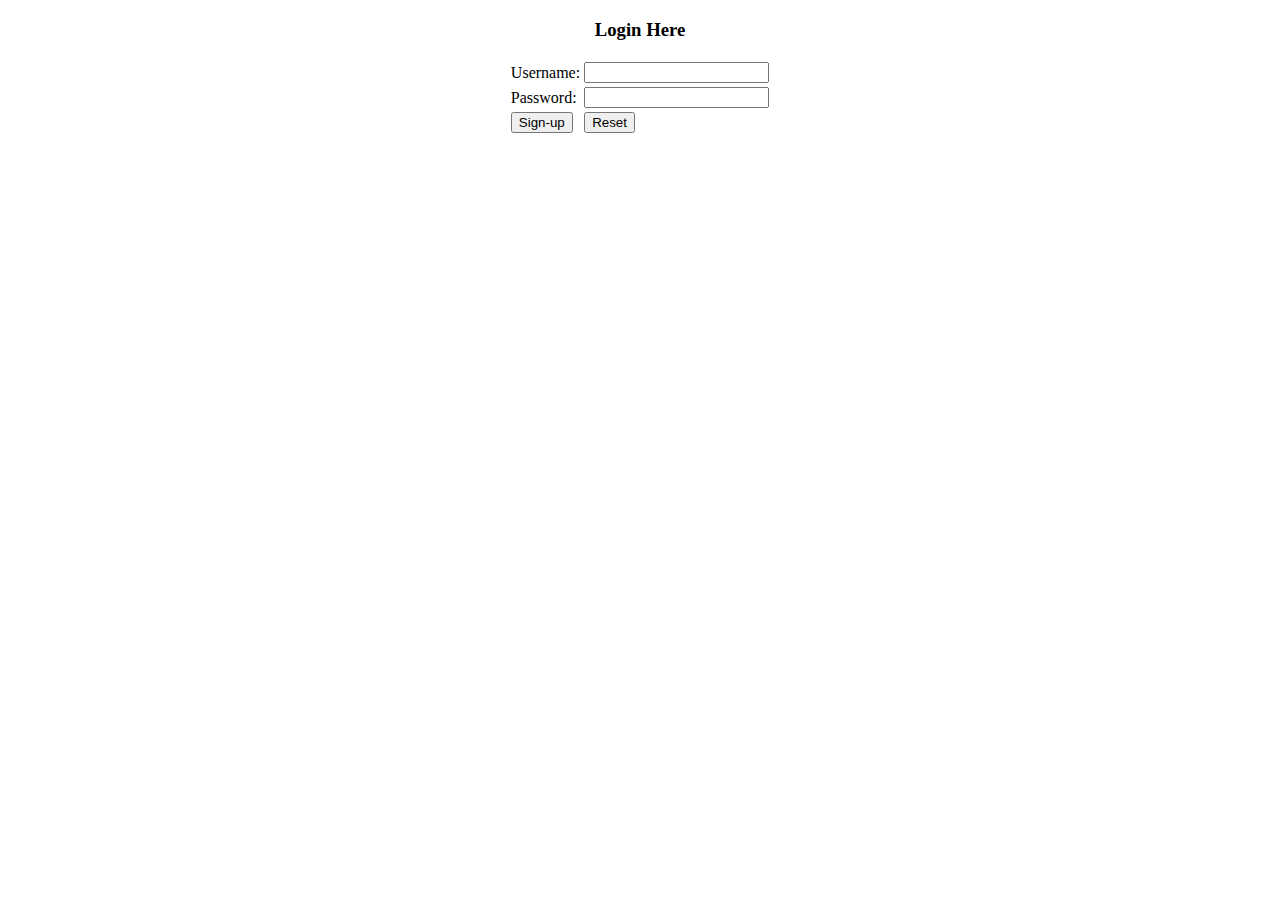
<file: sungwoo/Index.html>
<!DOCTYPE html>
<html>
    <head>
        <title>Login Form</title>
    </head>
    
    <body>

            <center>
                <h3>Login Here</h3>

                <form action-"login.php" method="post">

                    <table>
                        <tr>
                            <td>Username:</td> 
                            <td>
                                <input type="text" name="user">
                            </td>
                        </tr>

                        <tr>
                            <td>Password:</td>
                            <td>
                                <input type="password" name="user_pass">
                            </td> 
                        </tr> 

                        <tr>
                            <td>
                                <input type="submit" name="submit" value="Sign-up">
                            </td>
                            
                            <td>
                                <input type="submit" name="submit" value="Reset">
                            </td>
                        </tr>
                        
                    </table>
            </center>
</file>
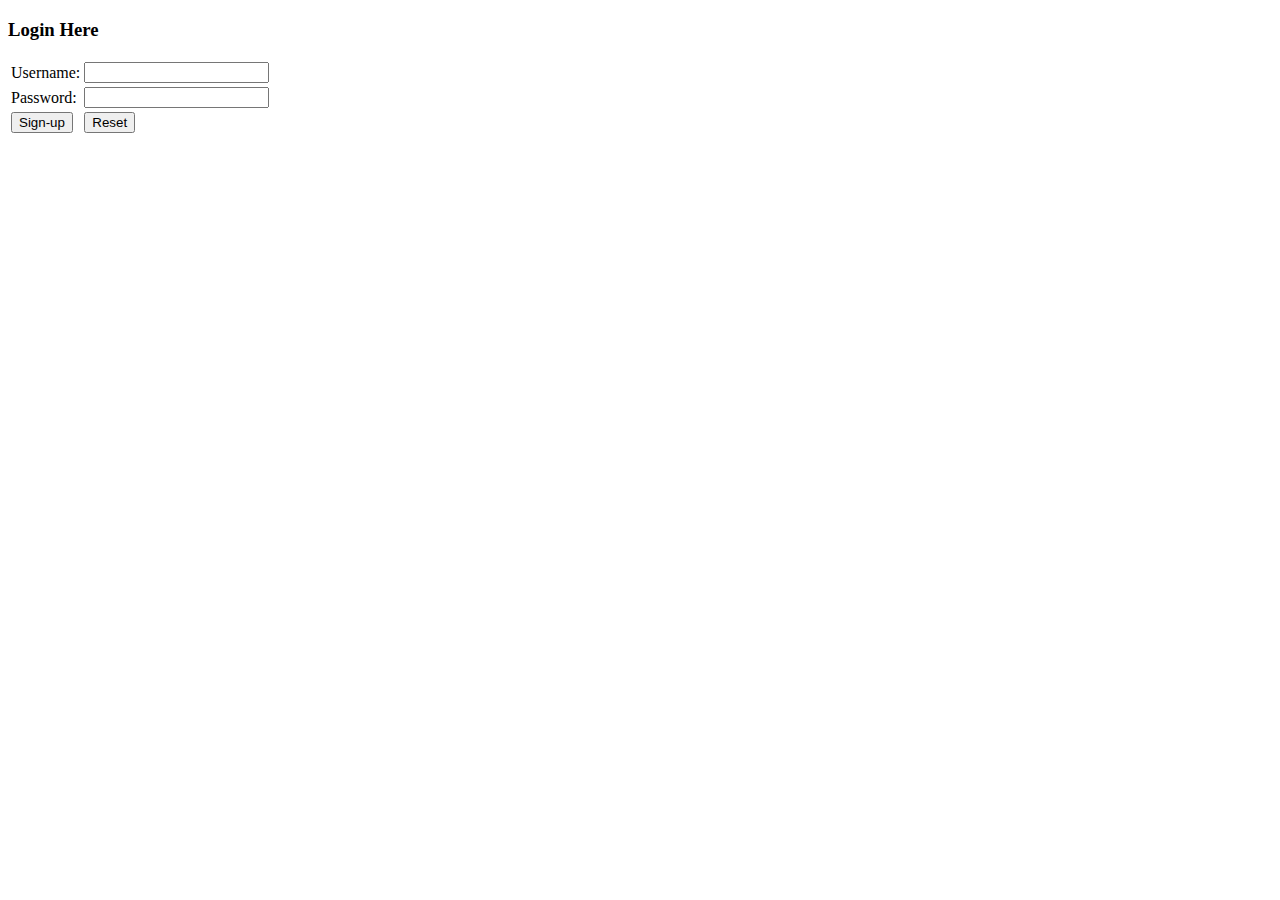
<file: habittracker/habitapp/templates/habitapp/index.html>
<!DOCTYPE html>
<html>
<head>
    <title>Login Form</title>
</head>
    
<body>

<h3>Login Here</h3>
<form action="" method="post">
    <table>
        <tr>
            <td>Username:</td> 
            <td>
                <input type="text" name="user">
            </td>
        </tr>

        <tr>
            <td>Password:</td>
            <td>
                <input type="password" name="user_pass">
            </td> 
        </tr> 

        <tr>
            <td>
                <input type="submit" name="submit" value="Sign-up">
            </td>
            
            <td>
                <input type="submit" name="submit" value="Reset">
            </td>
        </tr>
    </table>
</form>
</body>
</file>
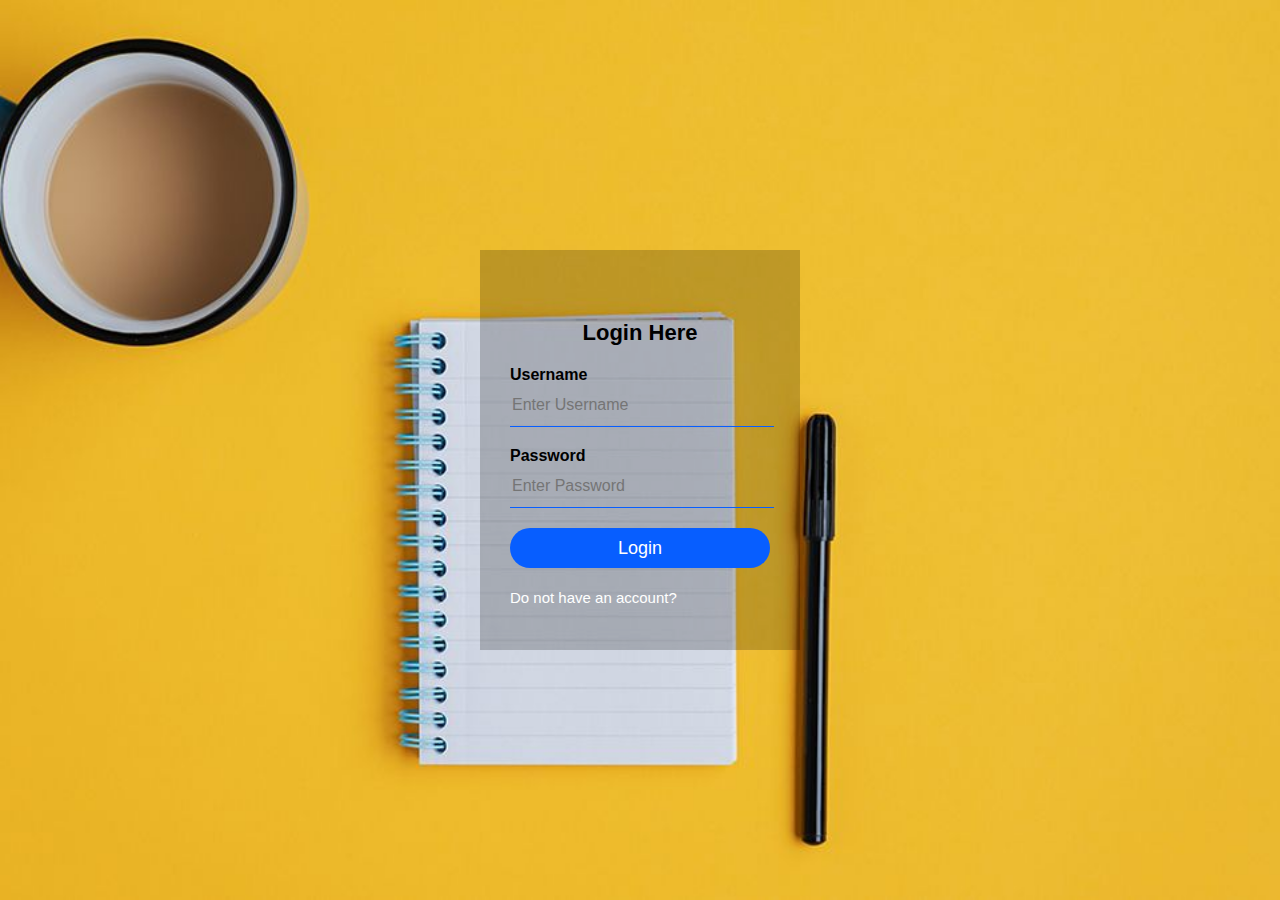
<file: login.html>
<!DOCTYPE html>
<html>
    <head>
        <title>Login Page</title>
        <link rel ="stylesheet" type ="text/css" href ="style.css">
    </head>

    <body>
    <form class="loginbox" id="form" method= "post">
    <!-- <img src="avatar.png" class="avatar"> -->
        <h1>Login Here</h1>
    
            <p>Username</p>
            <input type="text" name="" placeholder="Enter Username" id="username">

            <p>Password</p>
            <input type="password" name="" placeholder="Enter Password" id="password"> 

            <input type="submit" name="" value="Login"> <br>
            <!-- <a href="#">Forgot Password?</a><br>  -->
            <a href="register.html">Do not have an account?</a><br>            
    </form>
    </body>
    <script>
    var form = document.getElementById('form')
    
    form.addEventListener('submit',function(e){
        // auto submission of the form 
        e.preventDefault()

        var username = document.getElementById('username').value
        var password = document.getElementById('password').value
        
        // fetch post request
        fetch("http://jsonplaceholder.typicode.com/posts", {
            method: 'POST',
            body:JSON.stringify({
                username:username,
                password:password, 
            }),
            headers:{
                "Content-Type":"application/json; charset=UTF-8"
            }    
        })
        .then(function(response){
            return response.json()
        })
        .then(function(data){
            console.log(data)
            // var results = document.getElementById('result')

            // results.innerHTML = 
        })
    })
    </script>
    
        


</html>
</file>
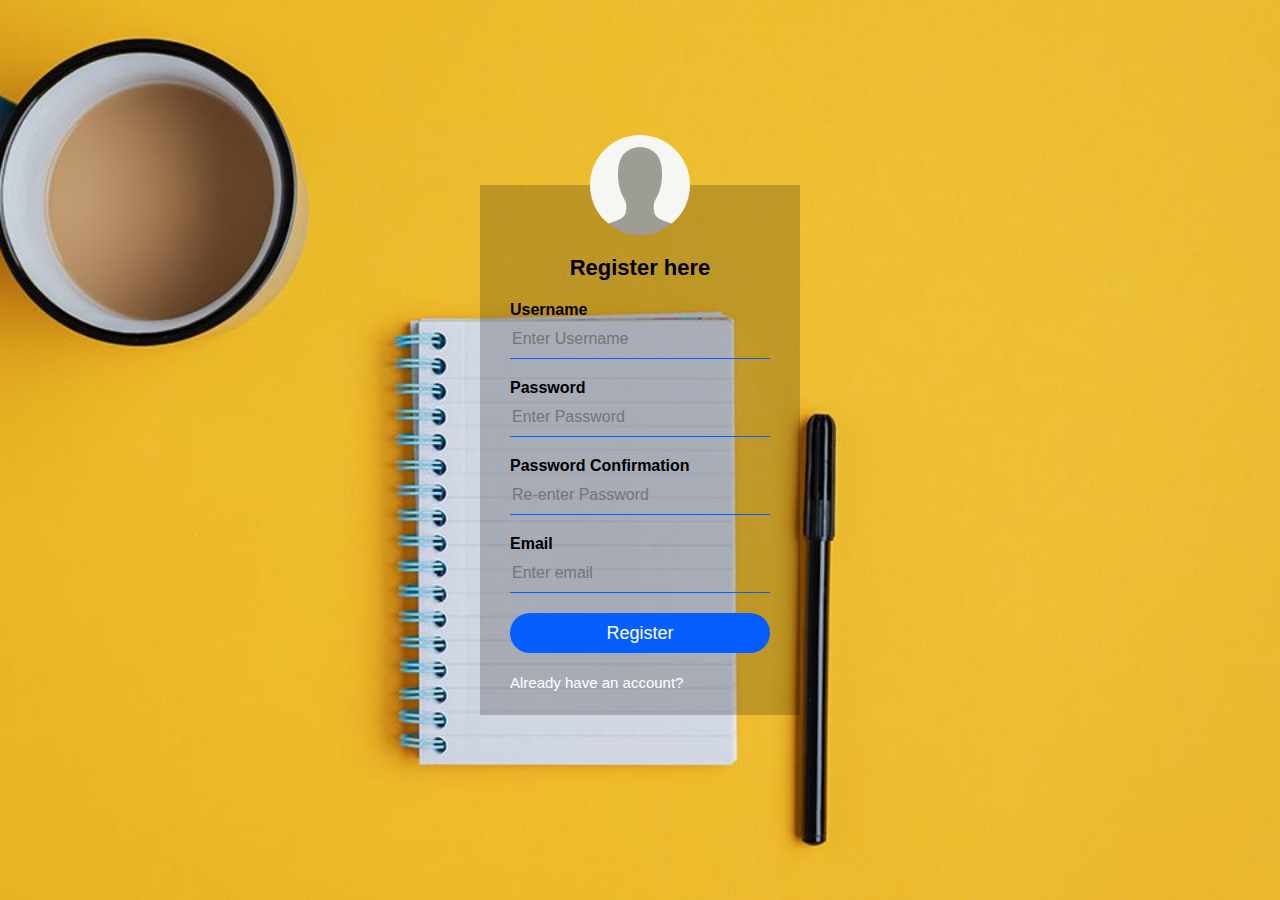
<file: register.html>
<html>
<head>
<title>Register Page</title>
    <link rel ="stylesheet" type ="text/css" href ="style.css">
<body>
    <div class="registerbox">
    <img src="avatar.png" class="avatar">
        <h1>Register here</h1>
        <form>
            <p>Username</p>
            <input type="text" name="" placeholder="Enter Username">
            <p>Password</p>
            <input type="password" name="" placeholder="Enter Password">
            <p>Password Confirmation</p>
            <input type="password" name="" placeholder="Re-enter Password">
            <p>Email</p>
            <input type="text" name="" placeholder="Enter email">
            <input type="submit" name="" value="Register"><br>
            <a href="login.html">Already have an account?</a><br> 
        </form>
    </div>

   

</body>
</head>
</html>
</file>
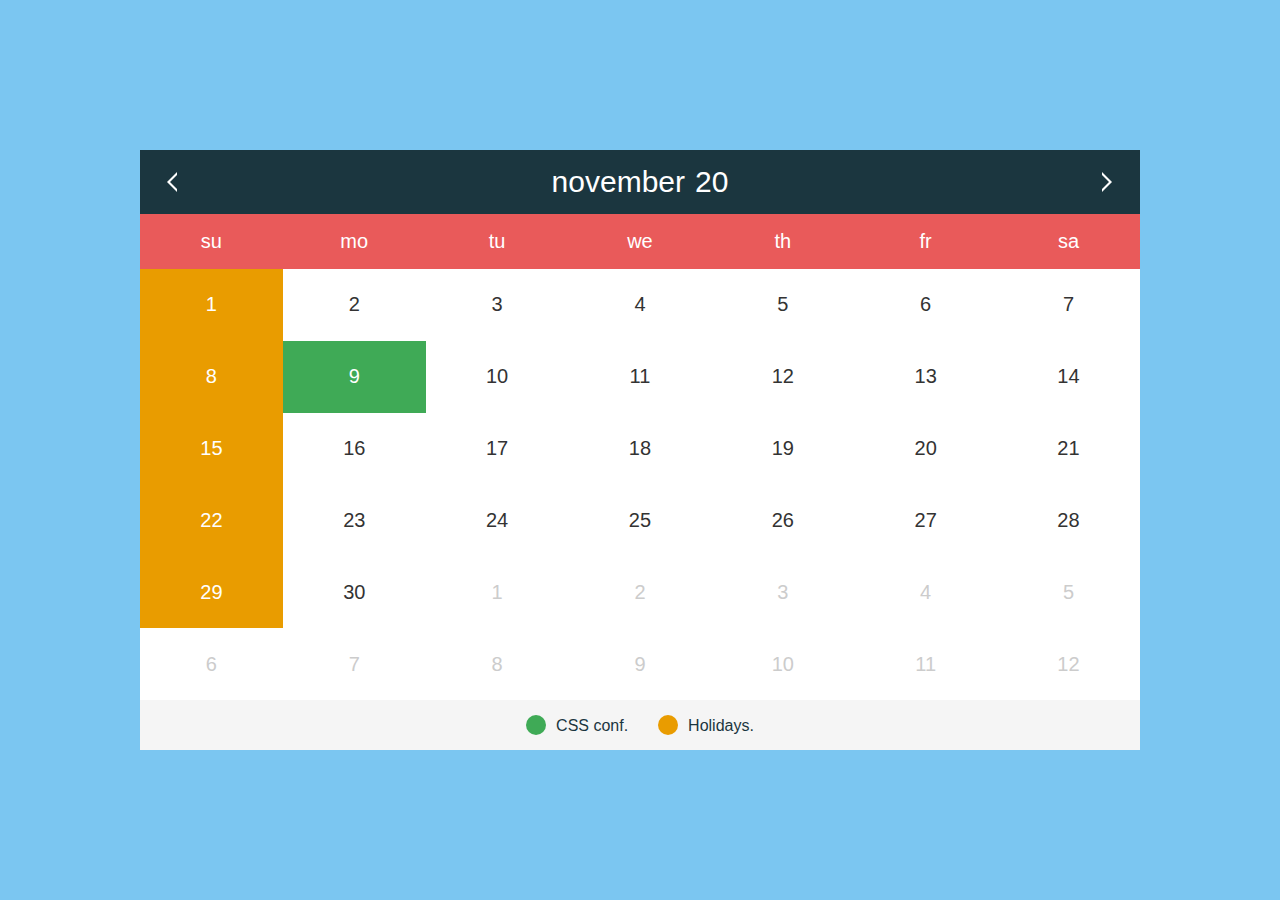
<file: mainPage/mainPage.html>
<!DOCTYPE html>
<head> 
    <meta charset = "UTF-8">
    <title> Let's make a calendar</title>
    <link rel="stylesheet" href="datepickk.min.css">
    <link rel="stylesheet" href="date.css">
</head>

<body>
    <div id="datepicker"></div>
    <script src="datepickk.min.js"></script>
    <script>
        var highlight = {
            start: new Date (2020,10,9),
            end: new Date (2020,10,9),
            backgroundColor: '#3faa56',
            color: '#ffffff',
            legend: 'CSS conf.'
        };

        var highlight2 = {
            dates: [
                {
                    start: new Date (2020,10,1),
                    end: new Date (2020,10,1),
                },
                {
                    start: new Date (2020,10,8),
                    end: new Date (2020,10,8),
                },
                {
                    start: new Date (2020,10,15),
                    end: new Date (2020,10,15),
                },
                {
                    start: new Date (2020,10,22),
                    end: new Date (2020,10,22),
                },
                {
                    start: new Date (2020,10,29),
                    end: new Date (2020,10,29),
                }

            ],
           
            backgroundColor: '#e99c00',
            color: '#ffffff',
            legend: 'Holidays.' 
        };

        var datepicker = new Datepickk({
            container: document.querySelector('#datepicker'),
            inline: true, 
            range: true, 
            highlight: [highlight,highlight2]
        });
        datepicker.setDate = new Date(2020,10,9)
    </script>

</body>
</html>
</file>
<file: style.css>
body {
    margin: 0; 
    padding: 0;
    background: url(images/photo3.jpg);
    background-size: cover; 
    background-position: center; 
    height: 100vh;
    font-family: sans-serif;   
}
.loginbox{
    width: 320px;
    height: 400px;
    background: rgba(0, 0, 0, 0.2);
    color: #black;
    top: 50%;
    left: 50%;
    position: absolute;
    transform: translate(-50%, -50%);
    box-sizing: border-box;
    padding: 70px 30px;
}
.avatar{
    width: 100px; 
    height: 100px; 
    border-radius: 50%;
    position: absolute;
    top : -50px;
    left: calc(50% - 50px);
}

h1{
    margin: 0;
    padding: 0 0 20px;
    text-align: center;
    font-size: 22px;
}

.loginbox p{
    margin: 0;
    padding: 0; 
    font-weight: bold;
}

.loginbox input{
    width: 100%;
    margin-bottom: 20px;
}

.loginbox input[type="text"], input[type="password"]
{
    border: none;
    border-bottom: 1px solid #075eff;
    background: transparent;
    outline: none;
    height: 40px;
    color: #fff; 
    font-size: 16px;
}

.loginbox input[type="submit"]
{
    border: none;
    outline: none;
    height: 40px;
    background: #075eff;
    color: #fff;
    font-size: 18px;
    border-radius: 20px;
}

.loginbox input[type="submit"]:hover
{
   cursor: pointer;
   background: #ffc107;
   color: #000;
}

.loginbox a
{
    text-decoration: none;
    font-size: 15px;
    line-height: 20px;
    color: white; 
}

.loginbox a:hover
{
    color: #ffc107;
}

/* Register box start here */
.registerbox{
    width: 320px;
    height: 530px;
    background: rgba(0, 0, 0, 0.2);
    color: #black;
    top: 50%;
    left: 50%;
    position: absolute;
    transform: translate(-50%, -50%);
    box-sizing: border-box;
    padding: 70px 30px;
}

.registerbox p{
    margin: 0;
    padding: 0; 
    font-weight: bold;
}

.registerbox input{
    width: 100%;
    margin-bottom: 20px;
}

.registerbox input[type="text"], input[type="password"]
{
    border: none;
    border-bottom: 1px solid #075eff;
    background: transparent;
    outline: none;
    height: 40px;
    color: #fff; 
    font-size: 16px;
}

.registerbox input[type="submit"]
{
    border: none;
    outline: none;
    height: 40px;
    background: #075eff;
    color: #fff;
    font-size: 18px;
    border-radius: 20px;
}

.registerbox input[type="submit"]:hover
{
   cursor: pointer;
   background: #ffc107;
   color: #000;
}

.registerbox a
{
    text-decoration: none;
    font-size: 15px;
    line-height: 20px;
    color: white; 
}

.registerbox a:hover
{
    color: #ffc107;
}

.form
{
    background-color:rgb(255, 232, 232);
    border: 1px solid red;
    color: red; 
    display: block;
    font-size: 12px;
    font-weight: bold; 
    margin-bottom: 10px; 
    padding: 10px 25px;
    max-width: 250px; 
}
</file>
<file: mainPage/date.css>
*,*:before,
*:after
    {
        box-sizing: border-box;
    }

body
{
    margin: 0;
    min-height: 100vh; 
    padding: 1.5rem;
    background-image: url(123.jpg); 
    background-size: cover; 
    font-family: sans-serif;
    display: flex;
    flex-direction: column; 
    align-items: center; 
    justify-content: center; 
}

#datepicker
{
    max-width: 1000px; 
    height: 600px; 
    width: 100%;
}
</file>
<file: mainPage/datepickk.min.css>
.d-noscroll{overflow:hidden}#Datepickk{position:fixed;top:0;left:0;display:flex;flex-direction:column;align-items:center;justify-content:center;z-index:6;width:100%;height:100%;font-family:inherit;color:#333;user-select:none}#Datepickk.MSIE:not(.wrapped):not(.inline) .d-calendar{height:560px}#Datepickk.d-show .d-overlay{animation-name:show;animation-duration:.2s;animation-timing-function:ease-out;animation-fill-mode:both}#Datepickk.d-hide>*{animation-name:d;animation-duration:.2s;animation-timing-function:linear;animation-fill-mode:both}#Datepickk.d-hide .d-overlay{animation-name:show;animation-duration:.15s;animation-timing-function:ease-out;animation-fill-mode:both;animation-direction:reverse}#Datepickk .d-overlay{position:absolute;top:0;left:0;width:100%;height:100%;background-color:rgba(55,58,71,.95);z-index:1}#Datepickk .d-title{text-align:center}#Datepickk .d-confirm,#Datepickk .d-title{color:#fff;position:relative;font-size:30px;margin:25px 0;z-index:2}#Datepickk .d-confirm{border:none;background-color:transparent;outline:none;font-family:inherit;font-weight:500;cursor:pointer;padding:0}#Datepickk .d-confirm:empty,#Datepickk .d-title:empty{display:none}@media (max-height:528px){#Datepickk .d-confirm,#Datepickk .d-title{font-size:20px;margin:15px 0}#Datepickk .d-calendar{font-size:20px}}#Datepickk.multi .d-calendar,#Datepickk.multi .d-legend{max-width:800px}#Datepickk.multi .d-table{position:relative;padding-top:35px}#Datepickk.multi .d-table:before{content:attr(data-month);text-align:right;width:100%;font-size:1em;padding:5px 10px 5px 0;box-sizing:border-box;color:#ccc;position:absolute;left:0;top:0}#Datepickk.inline.d-show .d-calendar{animation:none}#Datepickk.inline,#Datepickk.wrapped{position:static;z-index:0}#Datepickk.inline .d-calendar,#Datepickk.wrapped .d-calendar{box-shadow:none;z-index:0;max-width:none;max-height:none}#Datepickk.inline .d-confirm,#Datepickk.inline .d-title,#Datepickk.wrapped .d-confirm,#Datepickk.wrapped .d-title{color:#222}#Datepickk.inline .d-overlay,#Datepickk.wrapped .d-overlay{display:none}#Datepickk.inline .d-legend,#Datepickk.wrapped .d-legend{color:#222!important;max-width:none;max-height:none}#Datepickk.fullscreen .d-calendar{max-width:none;max-height:none}#Datepickk.fullscreen .d-calendar input+label{outline:1px solid #eaeaea;box-sizing:border-box;align-items:flex-start!important;justify-content:flex-end!important}#Datepickk.fullscreen .d-calendar input+label text{padding:5px 10px 0 0}#Datepickk.fullscreen .d-legend{max-width:none}#Datepickk .d-legend{display:flex;flex-wrap:wrap;justify-content:center;width:100%;z-index:2;background-color:#f5f5f5;max-width:500px;position:relative;color:#fff}#Datepickk .d-legend:empty{height:0}#Datepickk .d-legend p{backface-visibility:visible!important;animation-name:b;animation-duration:.5s;animation-fill-mode:both;margin:0;padding:15px;transition:background-color .2s ease;cursor:pointer;color:#1b353f}#Datepickk .d-legend p:after{content:attr(data-legend)}#Datepickk .d-legend p span{width:20px;height:20px;border-radius:100%;vertical-align:bottom;display:inline-block;margin-right:10px}#Datepickk .d-calendar{margin:0;background-color:#fff;box-shadow:0 2px 10px -2px rgba(0,0,0,.6);font-size:20px;width:100%;position:relative;max-width:500px;max-height:560px;display:flex;flex-direction:column;justify-content:flex-start;flex-grow:1;z-index:2}#Datepickk .d-header{position:relative;background-color:#1b363f;color:#fff;font-size:1.5em}#Datepickk .d-header p{margin:.5em 0;text-align:center}#Datepickk .d-header i{position:absolute;top:50%;width:30px;height:30px;cursor:pointer;text-align:center;border-radius:100%;transition:background-color .2s ease;transform:translateY(-50%)}#Datepickk .d-header i:after,#Datepickk .d-header i:before{content:"";width:0;height:0;position:absolute}#Datepickk .d-header i:before{border-top:10px solid transparent;border-bottom:10px solid transparent}#Datepickk .d-header i:after{border-top:7px solid transparent;border-bottom:7px solid transparent;transition:border-color .2s ease}#Datepickk .d-header i#d-previous{left:20px}#Datepickk .d-header i#d-previous:before{border-right:10px solid #fff;top:5px;left:7px}#Datepickk .d-header i#d-previous:after{border-right:7px solid #1b363f;top:8px;left:10px}#Datepickk .d-header i#d-next{right:20px}#Datepickk .d-header i#d-next:before{border-left:10px solid #fff;top:5px;left:12px}#Datepickk .d-header i#d-next:after{border-left:7px solid #1b363f;top:8px;left:12px}#Datepickk .d-header i:hover{background-color:#5e7178}#Datepickk .d-header i:hover:after{border-left-color:#5e7178!important;border-right-color:#5e7178!important}#Datepickk .d-month{cursor:pointer;white-space:nowrap}#Datepickk .d-year{margin-left:10px;cursor:pointer}#Datepickk .d-year:before{content:""}#Datepickk .d-month-picker{display:flex;justify-content:space-between;background-color:rgba(27,54,63,.9);height:0;overflow:hidden;pointer-events:none;transition:height .2s ease}#Datepickk .d-month-picker.d-show{height:44px;pointer-events:auto}#Datepickk .d-month-picker>div{width:8.33333%;text-align:center;line-height:44px;color:#fff;cursor:pointer}#Datepickk .d-month-picker>div:focus,#Datepickk .d-month-picker>div:hover{background-color:#e32d2d;color:#fff}#Datepickk .d-month-picker>div.current{background-color:#e9965a;color:#fff}#Datepickk .d-year-picker{display:flex;justify-content:space-between;background-color:rgba(27,54,63,.9);height:0;overflow:hidden;pointer-events:none;transition:height .2s ease}#Datepickk .d-year-picker.d-show{height:44px;pointer-events:auto}#Datepickk .d-year-picker>div{width:9.09091%;text-align:center;line-height:44px;color:#fff;cursor:pointer}#Datepickk .d-year-picker>div:focus,#Datepickk .d-year-picker>div:hover{background-color:#e32d2d;color:#fff}#Datepickk .d-year-picker>div.current{background-color:#e9965a;color:#fff}#Datepickk .d-weekdays{display:flex}#Datepickk .d-week{background-color:#e95a5a;color:#fff;display:flex;width:100%}#Datepickk .d-week+.d-week{border-left:1px solid hsla(0,0%,100%,.05)}#Datepickk .d-week>div{flex-basis:14.28571%;text-align:center}#Datepickk .d-week>div p{margin:.8em 0}@media (max-height:540px){#Datepickk .d-week{display:none}}#Datepickk .d-table{width:100%;display:flex;flex-wrap:wrap;flex:1}#Datepickk .d-table:first-child:nth-last-child(n+3),#Datepickk .d-table:first-child:nth-last-child(n+3)~div{flex:0;flex-basis:calc(100% / 3 - 1px);border-bottom:1px solid rgba(0,0,0,.05)}#Datepickk .d-table label:nth-of-type(7n) .d-date-legends{padding-right:0}#Datepickk .d-table label:nth-last-of-type(-n+7) .d-date-legends{padding-bottom:0}#Datepickk .d-table input{display:none}#Datepickk .d-table input+label{flex-basis:14.28571%;-ms-flex-preferred-size:14.28%;display:flex;align-items:center;justify-content:center;cursor:pointer;transition:background-color .2s ease,background .2s ease,color .2s ease;position:relative;-webkit-tap-highlight-color:rgba(0,0,0,0);box-sizing:border-box}#Datepickk .d-table input+label text{z-index:3;pointer-events:none;position:relative}#Datepickk .d-table input+label[style*=linear-gradient] text{text-shadow:0 0 20px #000}#Datepickk .d-table input+label.today text:before{content:"";width:100%;height:2px;background-color:#e95a5a;position:absolute;bottom:-5px;left:0}#Datepickk .d-table input+label:before{content:"";position:absolute;top:12.5%;left:12.5%;width:75%;height:75%;border-radius:5px;background-color:#7dd076;transition:transform .1s ease-out;transform:scaleX(0);transform-origin:left}#Datepickk .d-table input+label.legend-hover{animation:a 1s infinite;z-index:4}@keyframes a{0%{transform:translate(0)}50%{transform:translateY(-5px)}to{transform:translate(0)}}#Datepickk .d-table input+label.next,#Datepickk .d-table input+label.prev{color:#ccc}#Datepickk .d-table input+label [data-tooltip]:after{content:"";border-radius:100%;background-color:#1b363f;width:5px;height:5px;position:absolute;top:0;right:-10px}#Datepickk .d-table input+label .d-tooltip{position:absolute;background-color:#1b363f;color:#fff;padding:7px;font-size:.7em;z-index:5;text-align:center;top:100%;left:50%;transform:translate(-50%,-5px);display:none}#Datepickk .d-table input+label .d-tooltip:before{content:"";border-bottom:7px solid #1b363f;border-left:5px solid transparent;border-right:5px solid transparent;top:-7px;left:50%;position:absolute;margin-left:-5px}#Datepickk .d-table input+label .d-tooltip:empty{display:none!important}#Datepickk .d-table input+label:hover .d-tooltip{display:block}#Datepickk .d-table input:checked+label{color:#fff}#Datepickk .d-table input:checked+label:before{transform:scaleX(1)}#Datepickk .d-table input:disabled+label{cursor:not-allowed}#Datepickk .d-table input:disabled+label:after{content:"";position:absolute;top:50%;left:20%;width:60%;height:2px;z-index:4;background-color:#c60000;transform-origin:center;transform:rotate(-25deg)}#Datepickk .d-table input+label.d-hidden{cursor:default;color:#ccc!important;background:#f0f0f0!important;text-decoration:line-through}#Datepickk .d-table input+label.d-hidden:after{content:none}#Datepickk .d-tables{display:flex;flex:1;flex-wrap:wrap}#Datepickk .d-tables:not(.locked) input:not(:checked)+label:not(.hidden):hover{color:#222;background-color:#eaeaea}#Datepickk .d-tables.locked label{cursor:default}#Datepickk .d-tables.range:not(.before) input:not(.single):checked+label,#Datepickk .d-tables.range:not(.before) input:not(.single):checked+label~label:not(.hidden){color:#fff}#Datepickk .d-tables.range:not(.before) input:not(.single):checked+label~label:not(.hidden):before{transform:scaleX(1);background-color:rgba(125,208,118,.5)}#Datepickk .d-tables.range:not(.before) input:not(.single):checked~label:focus~label,#Datepickk .d-tables.range:not(.before) input:not(.single):checked~label:hover~label{color:#666}#Datepickk .d-tables.range:not(.before) input:not(.single):checked~label:focus~label:before,#Datepickk .d-tables.range:not(.before) input:not(.single):checked~label:hover~label:before{transform:scaleX(0)}#Datepickk .d-tables.range:not(.before) input:not(.single):checked~label:focus~label.next,#Datepickk .d-tables.range:not(.before) input:not(.single):checked~label:focus~label.prev,#Datepickk .d-tables.range:not(.before) input:not(.single):checked~label:hover~label.next,#Datepickk .d-tables.range:not(.before) input:not(.single):checked~label:hover~label.prev{color:#ccc}#Datepickk .d-tables.range:not(.before) input:not(.single):checked~input:checked+label{color:#fff}#Datepickk .d-tables.range:not(.before) input:not(.single):checked~input:checked+label:before{transform:scaleX(1);background-color:#7dd076}#Datepickk .d-tables.range:not(.before) input:not(.single):checked~input:checked+label~label{color:inherit}#Datepickk .d-tables.range:not(.before) input:not(.single):checked~input:checked+label~label.next,#Datepickk .d-tables.range:not(.before) input:not(.single):checked~input:checked+label~label.prev{color:#ccc}#Datepickk .d-tables.range:not(.before) input:not(.single):checked~input:checked+label~label:before{transform:scaleX(0)}#Datepickk .d-tables.range.before input:not(.single):not(:checked)+label{color:#fff}#Datepickk .d-tables.range.before input:not(.single):not(:checked)+label:before{transform:scaleX(1);background-color:rgba(233,90,126,.3)}#Datepickk .d-tables.range.before input:not(.single):checked+label~label{color:inherit}#Datepickk .d-tables.range.before input:not(.single):checked+label~label.next,#Datepickk .d-tables.range.before input:not(.single):checked+label~label.prev{color:#ccc}#Datepickk .d-tables.range.before input:not(.single):checked+label~label:before{transform:scaleX(0)}#Datepickk .d-fadeInUp{backface-visibility:visible!important;animation-name:b;animation-duration:.5s;animation-fill-mode:both}@keyframes b{0%{opacity:0;transform:translate3d(0,100%,0)}to{opacity:1;transform:none}}.d-fadeInUp{animation-name:b}#Datepickk.d-show>*{animation-name:c;animation-duration:.2s;animation-timing-function:ease-out;animation-fill-mode:both}@keyframes c{0%{opacity:0;transform:translateY(-50px)}}@keyframes d{to{opacity:0;transform:translateY(50px)}}
</file>
